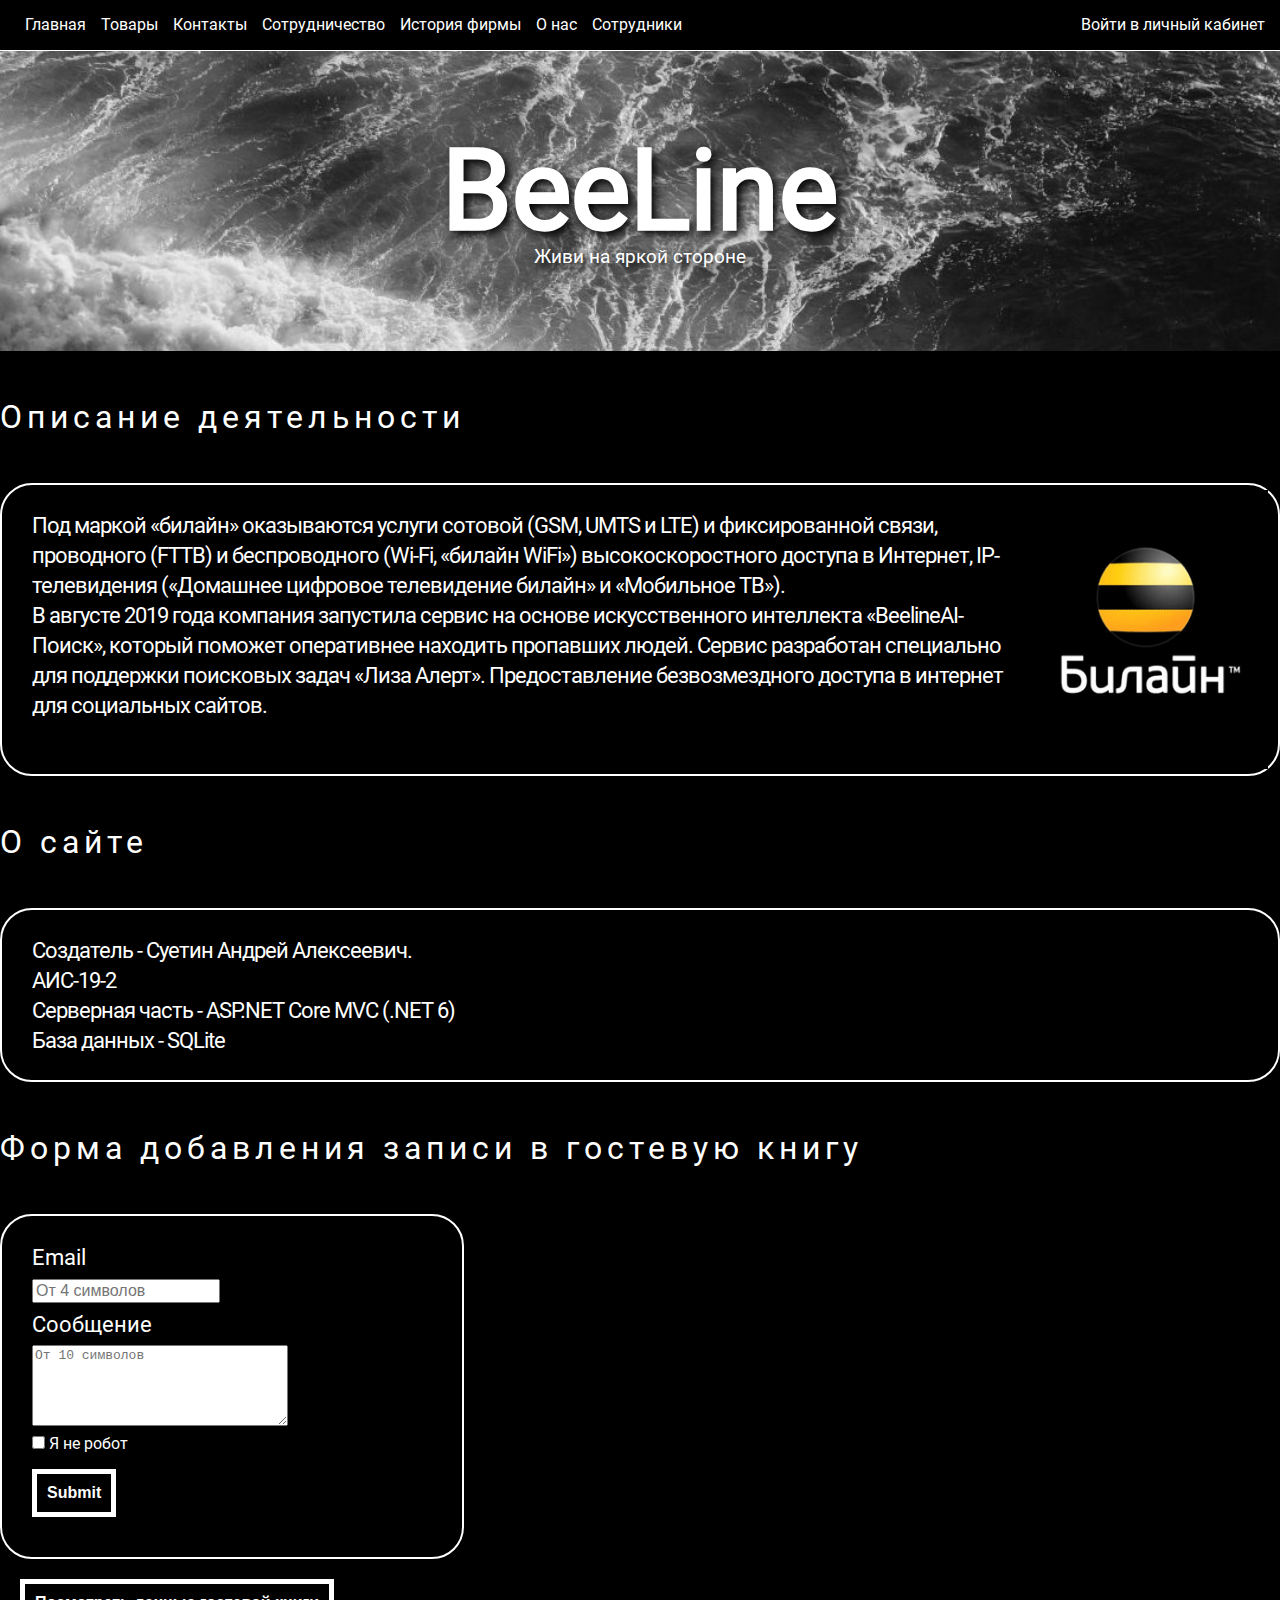
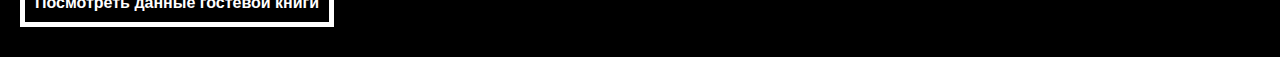
<file: web/wwwroot/index.html>
<!DOCTYPE html>
<html lang="ru">
<head>
    <meta charset="UTF-8" />
    <meta http-equiv="X-UA-Compatible" content="IE=edge" />
    <meta name="viewport" content="width=device-width, initial-scale=1.0" />
    <title>BeeLine</title>
    <link rel="stylesheet" href="css/reset.css" />
    <link rel="stylesheet" href="css/fonts.css" />
    <link rel="stylesheet" href="css/header.css" />
    <link rel="stylesheet" href="css/mailLayout.css" />
    <link rel="stylesheet" href="css/data.css"/>
</head>
<body>
    <header>
        <div class="header-wrapper">
            <div class="nav-bar">
                <a href="index.html" class="link-header">
                    <div class="nav-element" href="/">Главная</div>
                </a>
                <a href="products.html" class="link-header">
                    <div class="nav-element" href="products.html">Товары</div>
                </a>
                <a href="contacts.html" class="link-header">
                    <div class="nav-element">Контакты</div>
                </a>
                <a href="work.html" class="link-header">
                    <div class="nav-element">Сотрудничество</div>
                </a>
                <a href="history.html" class="link-header">
                    <div class="nav-element">История фирмы</div>
                </a>
                <a href="about.html" class="link-header">
                    <div class="nav-element">О нас</div>
                </a>
                <a href="empl.html" class="link-header">
                    <div class="nav-element">Сотрудники</div>
                </a>

                <a href="login.html" class="right">
                    <div class="nav-element right">Войти в личный кабинет</div>
                </a>
            </div>
        </div>
    </header>
    <main>
        <div class="welcome-page">
            <img src="photo/mainProduct.jpg" alt="main" class="img-main" />
            <div class="main-test-wrapper">
                <h1 class="product-title">BeeLine</h1>
                <h2 class="some-text-after-title">Живи на яркой стороне</h2>
            </div>
        </div>
        <div class="block-name-wrapper">
            <p class="block-name">Описание деятельности</p>
        </div>
        <div class="desc-info">
            <p class="info-text">
                Под маркой «билайн» оказываются услуги сотовой (GSM, UMTS и LTE) и
                фиксированной связи, проводного (FTTB) и беспроводного (Wi-Fi, «билайн
                WiFi») высокоскоростного доступа в Интернет, IP-телевидения («Домашнее
                цифровое телевидение билайн» и «Мобильное ТВ»). <br />
                В августе 2019 года компания запустила сервис на основе искусственного
                интеллекта «BeelineAI-Поиск», который поможет оперативнее находить
                пропавших людей. Сервис разработан специально для поддержки поисковых
                задач «Лиза Алерт». Предоставление безвозмездного доступа в
                интернет для социальных сайтов.
            </p>
            <img src="photo/2logo.png" alt="logo" class="logo" />
        </div>

        <div class="block-name-wrapper">
            <p class="block-name">О сайте</p>
        </div>
        <div class="block-name-wrapper desc-info-block">
            <p class="info-text">
                Создатель - Суетин Андрей Алексеевич.
                <br />
                АИС-19-2
                <br />
                Серверная часть - ASP.NET Core MVC (.NET 6)
                <br />
                База данных - SQLite
            </p>
        </div>

        <div class="block-name-wrapper">
            <p class="block-name">Форма добавления записи в гостевую книгу</p>
            <form onsubmit="return emailSubmit()" action="/home/form" method="post" class="email-form">
                <span class="input-text">Email</span>
                <input placeholder="От 4 символов" type="email" class="input email-input" name="email">
                <span class="input-text">Сообщение</span>
                <textarea name="message" class="message-input" placeholder="От 10 символов" cols="50" rows="5"></textarea>
                <div class="not-robot">
                    <input type="checkbox" class="not-robot-check">
                    <span class="text">Я не робот</span>
                </div>
                <input type="submit" class="but">
            </form>
            <form action="/data" method="get" class="show-data-wrapper">
                <input value="Посмотреть данные гостевой книги" type="submit" class="show-data-btn" />
            </form>
        </div>
    </main>
    <script src="js/form.js"></script>
</body>
</html>
</file>
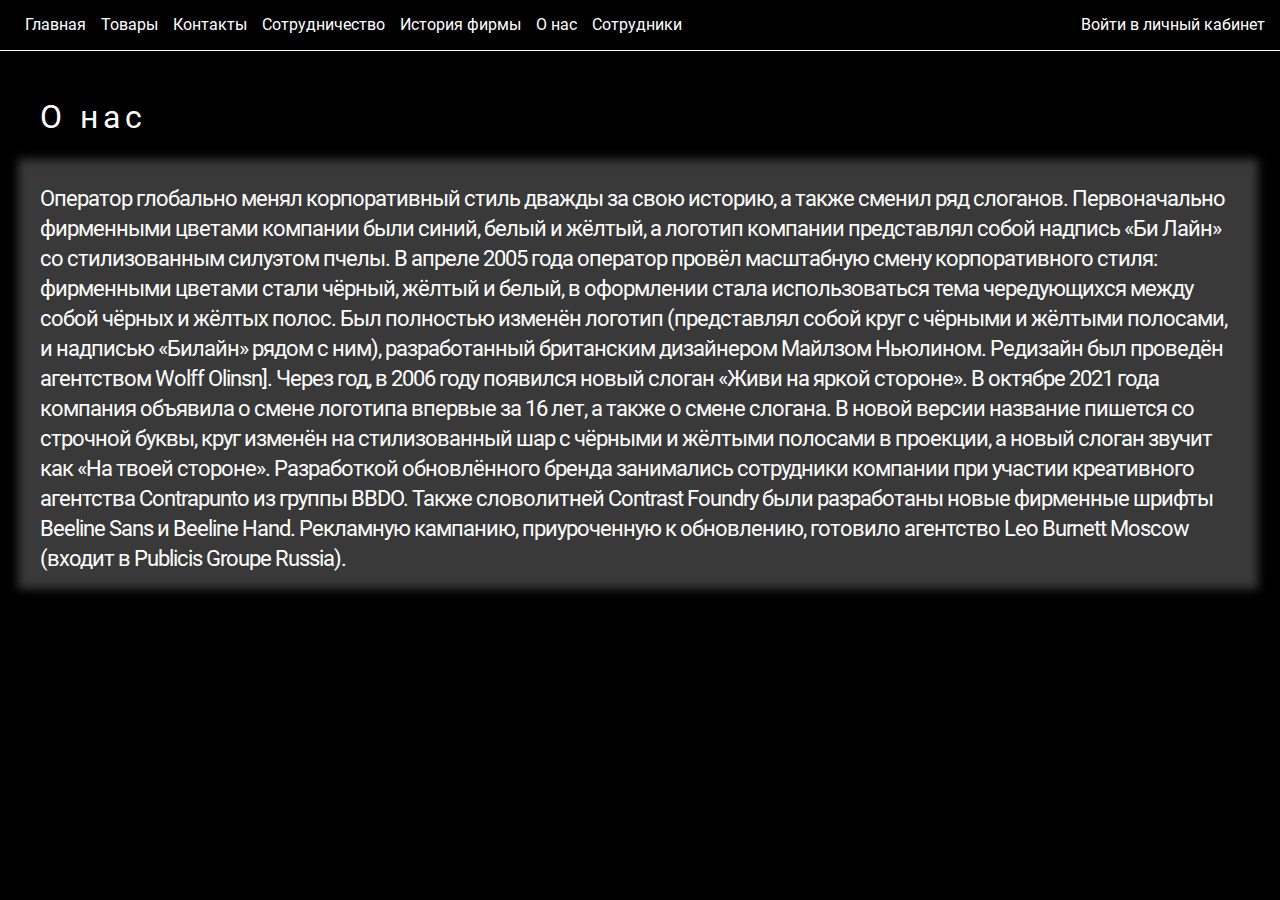
<file: web/wwwroot/about.html>
<!DOCTYPE html>
<html lang="ru">
<head>
    <meta charset="UTF-8">
    <meta http-equiv="X-UA-Compatible" content="IE=edge">
    <meta name="viewport" content="width=device-width, initial-scale=1.0">
    <title>BeeLine</title>
    <link rel="stylesheet" href="css/reset.css">
    <link rel="stylesheet" href="css/about.css">
    <link rel="stylesheet" href="css/fonts.css">
    <link rel="stylesheet" href="css/header.css" />
</head>
<body>
    <header>
        <div class="header-wrapper">
            <div class="nav-bar">
                <a href="index.html" class="link-header">
                    <div class="nav-element" href="/">Главная</div>
                </a>
                <a href="products.html" class="link-header">
                    <div class="nav-element" href="products.html">Товары</div>
                </a>
                <a href="contacts.html" class="link-header">
                    <div class="nav-element">Контакты</div>
                </a>
                <a href="work.html" class="link-header">
                    <div class="nav-element">Сотрудничество</div>
                </a>
                <a href="history.html" class="link-header">
                    <div class="nav-element">История фирмы</div>
                </a>
                <a href="about.html" class="link-header">
                    <div class="nav-element">О нас</div>
                </a>
                <a href="empl.html" class="link-header">
                    <div class="nav-element">Сотрудники</div>
                </a>

                <a href="login.html" class="right">
                    <div class="nav-element right">Войти в личный кабинет</div>
                </a>
            </div>
        </div>
    </header>
    <main>
        <div class="block-name-wrapper">
            <p class="block-name">О нас</p>
        </div>
        <div class="desc-info">
            <p class="info-text">Оператор глобально менял корпоративный стиль дважды за свою историю, а также сменил ряд слоганов.
                Первоначально фирменными цветами компании были синий, белый и жёлтый, а логотип компании представлял собой надпись «Би Лайн» со стилизованным силуэтом пчелы. В апреле 2005 года оператор провёл масштабную смену корпоративного стиля: фирменными цветами стали чёрный, жёлтый и белый, в оформлении стала использоваться тема чередующихся между собой чёрных и жёлтых полос. Был полностью изменён логотип (представлял собой круг с чёрными и жёлтыми полосами, и надписью «Билайн» рядом с ним), разработанный британским дизайнером Майлзом Ньюлином. Редизайн был проведён агентством Wolff Olinsn]. Через год, в 2006 году появился новый слоган «Живи на яркой стороне».
                В октябре 2021 года компания объявила о смене логотипа впервые за 16 лет, а также о смене слогана. В новой версии название пишется со строчной буквы, круг изменён на стилизованный шар с чёрными и жёлтыми полосами в проекции, а новый слоган звучит как «На твоей стороне». Разработкой обновлённого бренда занимались сотрудники компании при участии креативного агентства Contrapunto из группы BBDO. Также словолитней Contrast Foundry были разработаны новые фирменные шрифты Beeline Sans и Beeline Hand. Рекламную кампанию, приуроченную к обновлению, готовило агентство Leo Burnett Moscow (входит в Publicis Groupe Russia).</p>
        </div>
    </main>
</body>
</html>
</file>
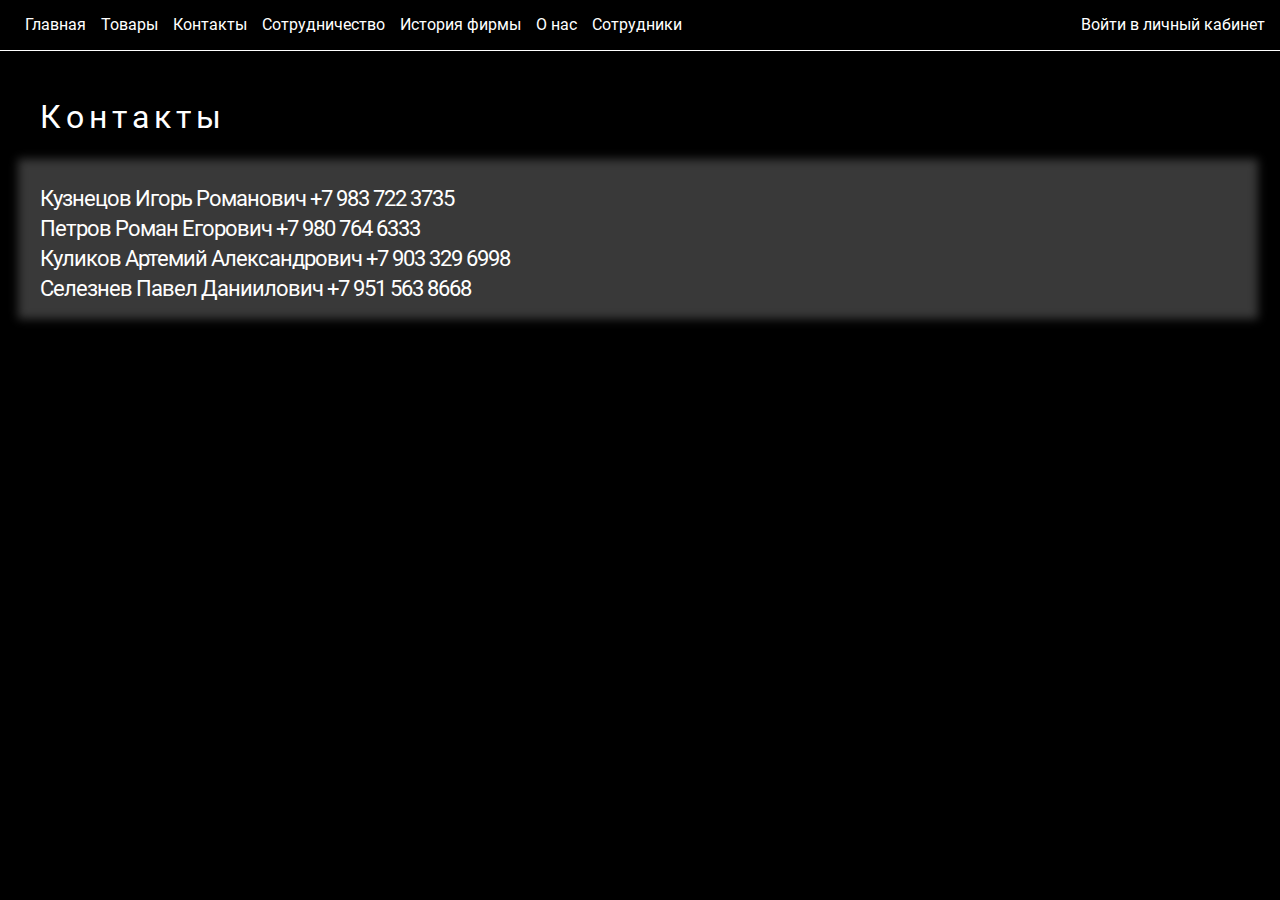
<file: web/wwwroot/contacts.html>
<!DOCTYPE html>
<html lang="ru">
<head>
    <meta charset="UTF-8">
    <meta http-equiv="X-UA-Compatible" content="IE=edge">
    <meta name="viewport" content="width=device-width, initial-scale=1.0">
    <title>BeeLine</title>
    <link rel="stylesheet" href="css/reset.css">
    <link rel="stylesheet" href="css/contacts.css">
    <link rel="stylesheet" href="css/fonts.css">
    <link rel="stylesheet" href="css/header.css">
</head>
<body>
    <header>
        <div class="header-wrapper">
            <div class="nav-bar">
                <a href="index.html" class="link-header">
                    <div class="nav-element" href="/">Главная</div>
                </a>
                <a href="products.html" class="link-header">
                    <div class="nav-element" href="products.html">Товары</div>
                </a>
                <a href="contacts.html" class="link-header">
                    <div class="nav-element">Контакты</div>
                </a>
                <a href="work.html" class="link-header">
                    <div class="nav-element">Сотрудничество</div>
                </a>
                <a href="history.html" class="link-header">
                    <div class="nav-element">История фирмы</div>
                </a>
                <a href="about.html" class="link-header">
                    <div class="nav-element">О нас</div>
                </a>
                <a href="empl.html" class="link-header">
                    <div class="nav-element">Сотрудники</div>
                </a>

                <a href="login.html" class="right">
                    <div class="nav-element right">Войти в личный кабинет</div>
                </a>
            </div>
        </div>
    </header>
    <main>
        <div class="block-name-wrapper">
            <p class="block-name">Контакты</p>
        </div>
        <div class="desc-info">
            <p class="info-text">
                Кузнецов Игорь Романович +7 983 722 3735
            </p>
            <p class="info-text">
                Петров Роман Егорович +7 980 764 6333
            </p>
            <p class="info-text">
                Куликов Артемий Александрович +7 903 329 6998
            </p>
            <p class="info-text">
                Селезнев Павел Даниилович +7 951 563 8668
            </p>
        </div>
    </main>
</body>
</html>
</file>
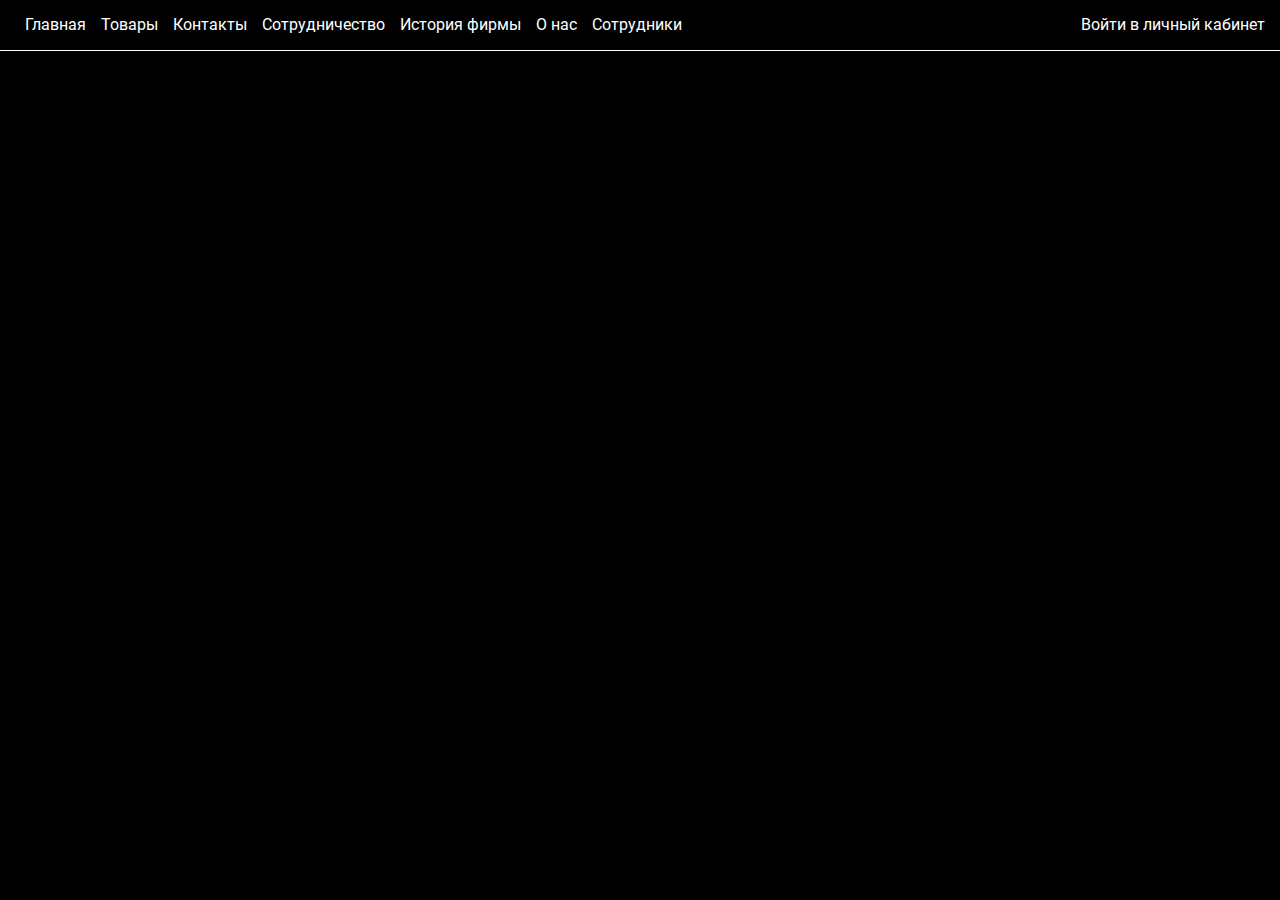
<file: web/wwwroot/data.html>
﻿<!DOCTYPE html>
<html lang="ru">
<head>
    <meta charset="UTF-8" />
    <meta http-equiv="X-UA-Compatible" content="IE=edge" />
    <meta name="viewport" content="width=device-width, initial-scale=1.0" />
    <title>BeeLine</title>
    <link rel="stylesheet" href="css/reset.css" />
    <link rel="stylesheet" href="css/fonts.css" />
    <link rel="stylesheet" href="css/header.css" />
    <link rel="stylesheet" href="css/mailLayout.css" />
</head>
<body>
    <header>
        <div class="header-wrapper">
            <div class="nav-bar">
                <a href="index.html" class="link-header">
                    <div class="nav-element" href="/">Главная</div>
                </a>
                <a href="products.html" class="link-header">
                    <div class="nav-element" href="products.html">Товары</div>
                </a>
                <a href="contacts.html" class="link-header">
                    <div class="nav-element">Контакты</div>
                </a>
                <a href="work.html" class="link-header">
                    <div class="nav-element">Сотрудничество</div>
                </a>
                <a href="history.html" class="link-header">
                    <div class="nav-element">История фирмы</div>
                </a>
                <a href="about.html" class="link-header">
                    <div class="nav-element">О нас</div>
                </a>
                <a href="empl.html" class="link-header">
                    <div class="nav-element">Сотрудники</div>
                </a>

                <a href="login.html" class="right">
                    <div class="nav-element right">Войти в личный кабинет</div>
                </a>
            </div>
        </div>
    </header>
    <main>

    </main>
    <script src="js/form.js"></script>
</body>
</html>
</file>
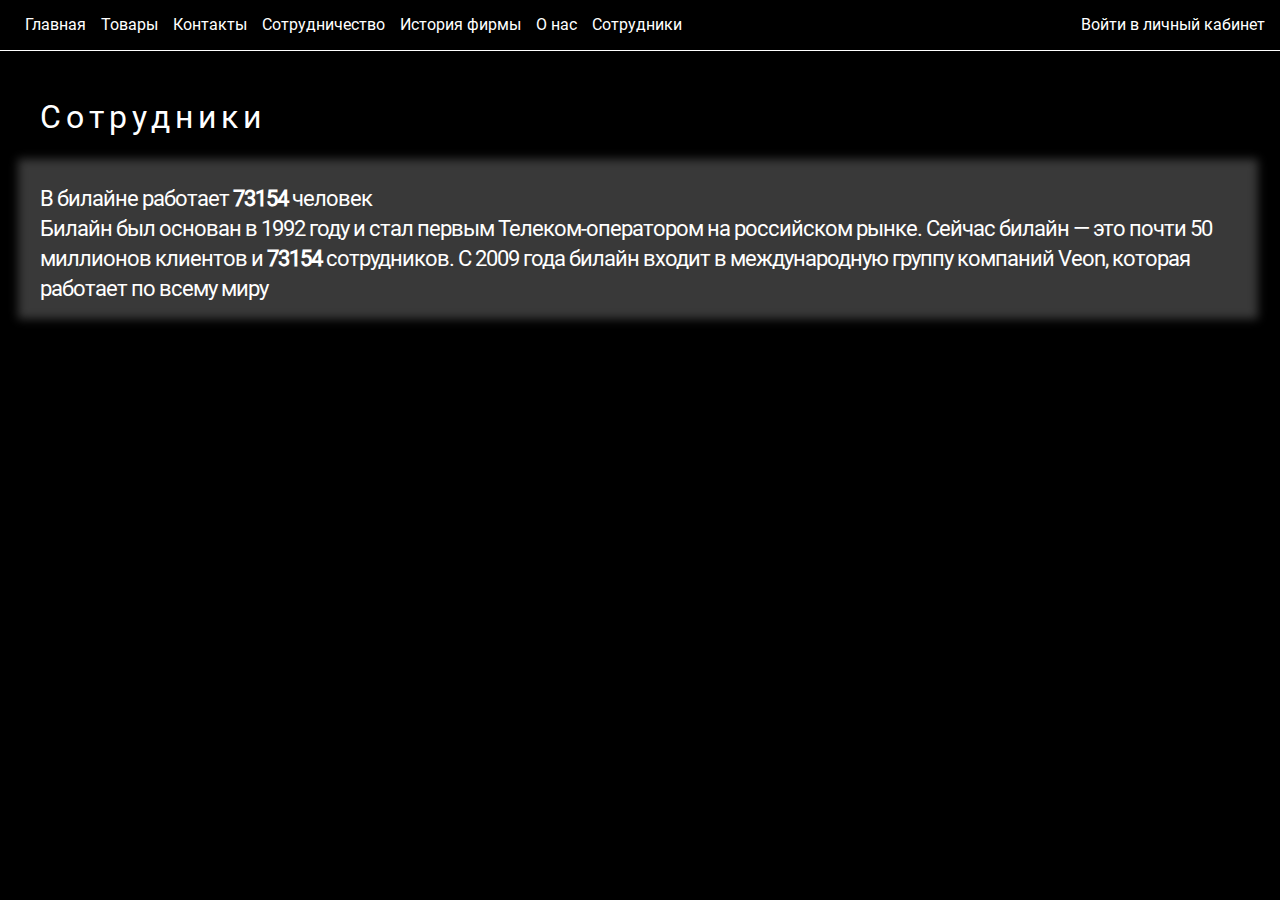
<file: web/wwwroot/empl.html>
<!DOCTYPE html>
<html lang="ru">
<head>
    <meta charset="UTF-8">
    <meta http-equiv="X-UA-Compatible" content="IE=edge">
    <meta name="viewport" content="width=device-width, initial-scale=1.0">
    <title>BeeLine</title>
    <link rel="stylesheet" href="css/reset.css">
    <link rel="stylesheet" href="css/empl.css">
    <link rel="stylesheet" href="css/fonts.css">
    <link rel="stylesheet" href="css/header.css" />
</head>
<body>
    <header>
        <div class="header-wrapper">
            <div class="nav-bar">
                <a href="index.html" class="link-header">
                    <div class="nav-element" href="/">Главная</div>
                </a>
                <a href="products.html" class="link-header">
                    <div class="nav-element" href="products.html">Товары</div>
                </a>
                <a href="contacts.html" class="link-header">
                    <div class="nav-element">Контакты</div>
                </a>
                <a href="work.html" class="link-header">
                    <div class="nav-element">Сотрудничество</div>
                </a>
                <a href="history.html" class="link-header">
                    <div class="nav-element">История фирмы</div>
                </a>
                <a href="about.html" class="link-header">
                    <div class="nav-element">О нас</div>
                </a>
                <a href="empl.html" class="link-header">
                    <div class="nav-element">Сотрудники</div>
                </a>

                <a href="login.html" class="right">
                    <div class="nav-element right">Войти в личный кабинет</div>
                </a>
            </div>
        </div>
    </header>
    <main>
        <div class="block-name-wrapper">
            <p class="block-name">Сотрудники</p>
        </div>
        <div class="desc-info">
            <p class="info-text">В билайне работает <span class="count"></span> человек</p>
            <P class="info-text">
                Билайн был основан в 1992 году и стал первым Телеком-оператором на российском рынке. Сейчас билайн — это почти 50 миллионов клиентов и <span class="count"></span> сотрудников. С 2009 года билайн входит в международную группу компаний Veon, которая работает по всему миру
            </P>
        </div>
    </main>
    <script>
        const el = document.getElementsByClassName('count');
        let r = Math.random(0, 1000) * 100000;
        let rr =r - (r % 1);

        for (let index = 0; index < el.length; index++) {
            el[index].innerHTML = rr;
        }
    </script>
</body>
</html>
</file>
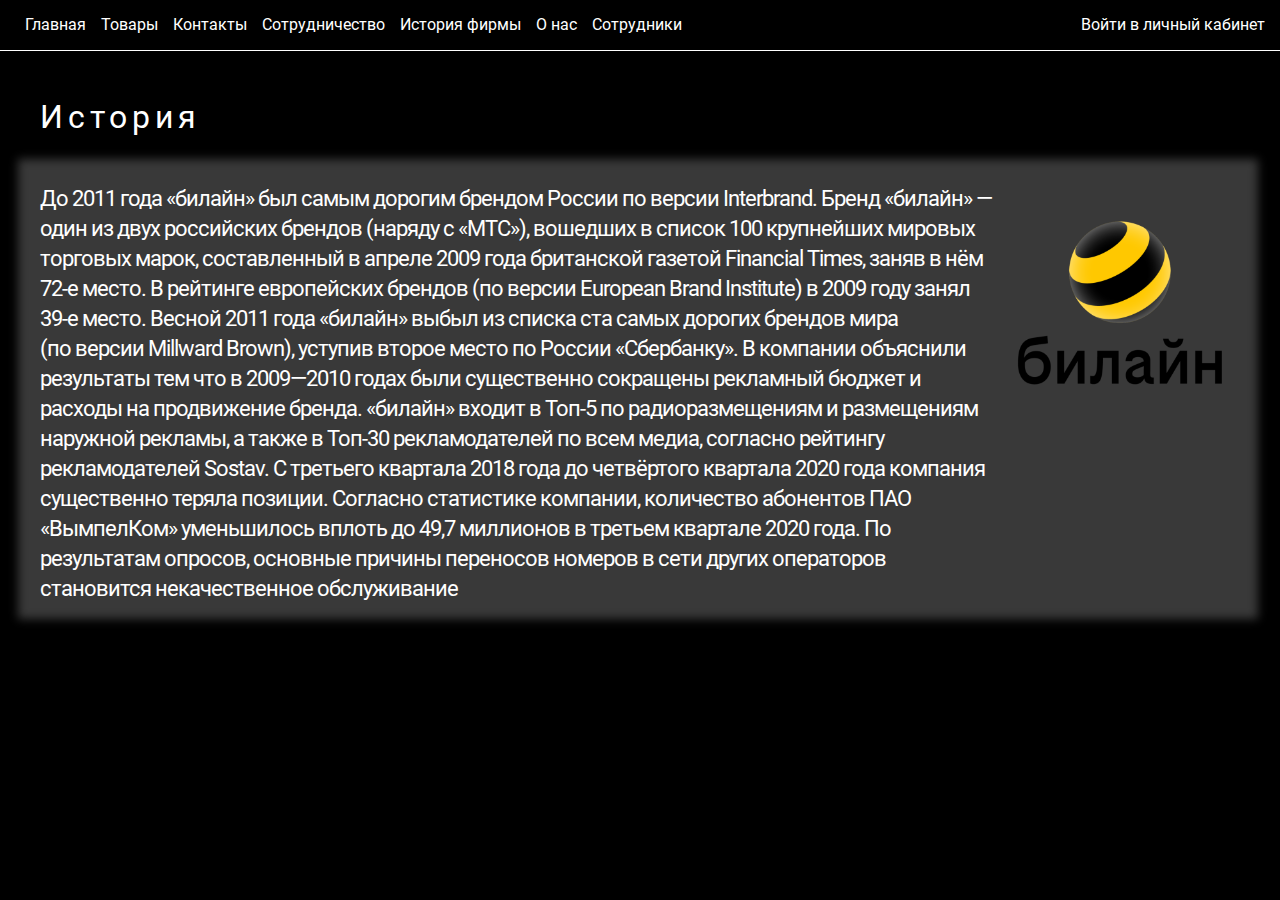
<file: web/wwwroot/history.html>
<!DOCTYPE html>
<html lang="ru">
  <head>
    <meta charset="UTF-8" />
    <meta http-equiv="X-UA-Compatible" content="IE=edge" />
    <meta name="viewport" content="width=device-width, initial-scale=1.0" />
    <title>BeeLine</title>
    <link rel="stylesheet" href="css/reset.css" />
    <link rel="stylesheet" href="css/history.css" />
    <link rel="stylesheet" href="css/fonts.css" />
    <link rel="stylesheet" href="css/header.css" />
  </head>
  <body>
    <header>
      <div class="header-wrapper">
        <div class="nav-bar">
          <a href="index.html" class="link-header">
            <div class="nav-element" href="/">Главная</div>
          </a>
          <a href="products.html" class="link-header">
            <div class="nav-element" href="products.html">Товары</div>
          </a>
          <a href="contacts.html" class="link-header">
            <div class="nav-element">Контакты</div>
          </a>
          <a href="work.html" class="link-header">
            <div class="nav-element">Сотрудничество</div>
          </a>
          <a href="history.html" class="link-header">
            <div class="nav-element">История фирмы</div>
          </a>
          <a href="about.html" class="link-header">
            <div class="nav-element">О нас</div>
          </a>
            <a href="empl.html" class="link-header">
            <div class="nav-element">Сотрудники</div>
          </a>

          <a href="login.html" class="right">
            <div class="nav-element right">Войти в личный кабинет</div>
          </a>
        </div>
      </div>
    </header>
    <main>
      <div class="block-name-wrapper">
        <p class="block-name">История</p>
      </div>
      <div class="desc-info">
        <p class="info-text">
          До 2011 года «билайн» был самым дорогим брендом России по версии
          Interbrand. Бренд «билайн» — один из двух российских брендов
          (наряду с «МТС»), вошедших в список 100 крупнейших мировых торговых
          марок, составленный в апреле 2009 года британской газетой Financial
          Times, заняв в нём 72-е место. В рейтинге европейских брендов (по
          версии European Brand Institute) в 2009 году занял 39-е место. Весной
          2011 года «билайн» выбыл из списка ста самых дорогих брендов мира<br />(по
          версии Millward Brown), уступив второе место по России
          «Сбербанку». В компании объяснили результаты тем что в 2009—2010 годах
          были существенно сокращены рекламный бюджет и расходы на продвижение
          бренда. «билайн» входит в Топ-5 по радиоразмещениям и размещениям
          наружной рекламы, а также в Топ-30 рекламодателей по всем медиа,
          согласно рейтингу рекламодателей Sostav. С третьего квартала 2018
          года до четвёртого квартала 2020 года компания существенно теряла
          позиции. Согласно статистике компании, количество абонентов ПАО
          «ВымпелКом» уменьшилось вплоть до 49,7 миллионов в третьем квартале
          2020 года. По результатам опросов, основные причины переносов номеров
          в сети других операторов становится некачественное обслуживание
        </p>
        <img src="photo/logo.png" alt="" class="logo" />
      </div>
    </main>
  </body>
</html>
</file>
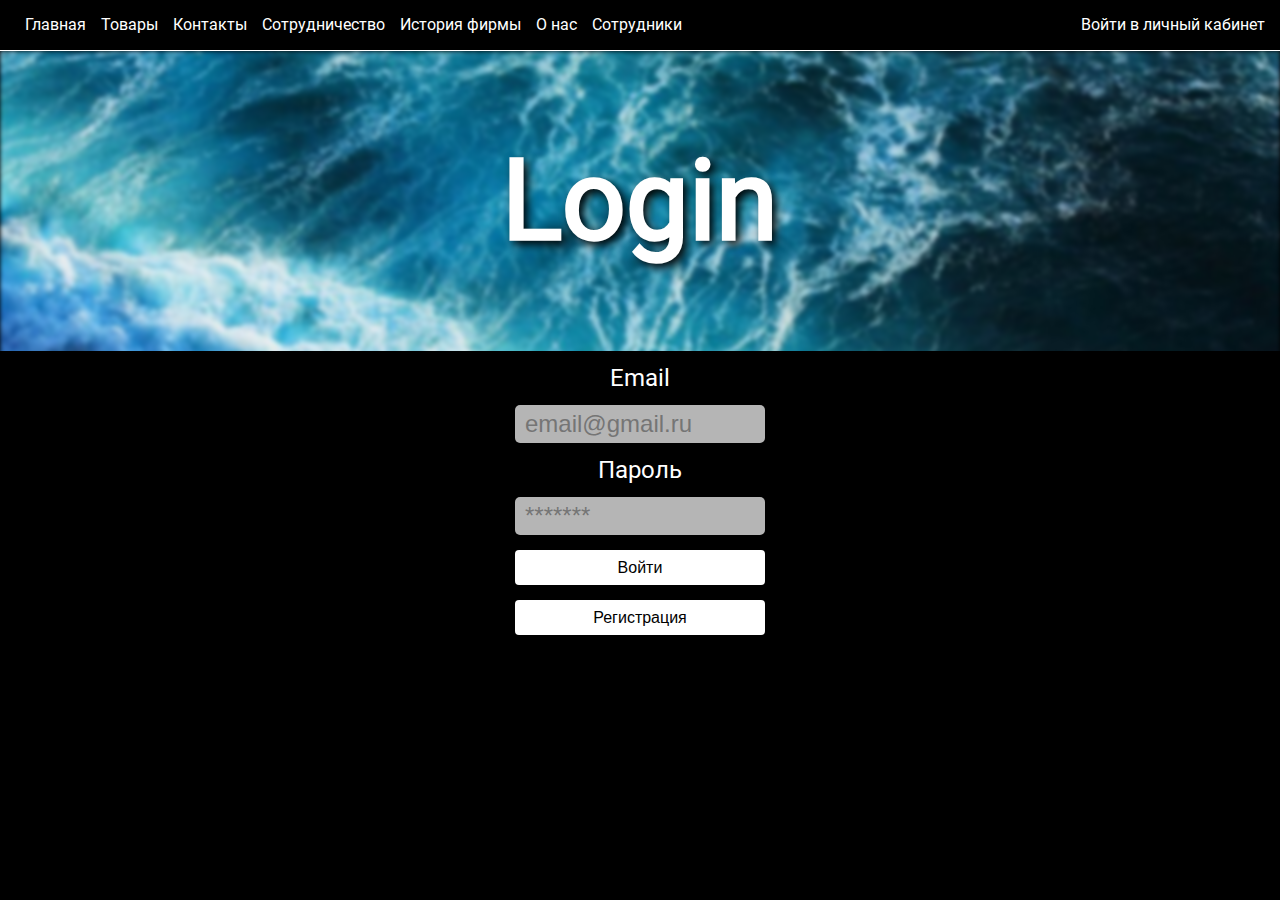
<file: web/wwwroot/login.html>
<!DOCTYPE html>
<html lang="ru">
  <head>
    <meta charset="UTF-8" />
    <meta http-equiv="X-UA-Compatible" content="IE=edge" />
    <meta name="viewport" content="width=device-width, initial-scale=1.0" />
    <title>BeeLine</title>
    <link rel="stylesheet" href="css/reset.css" />
    <link rel="stylesheet" href="css/login.css" />
    <link rel="stylesheet" href="css/fonts.css" />
    <link rel="stylesheet" href="css/header.css" />
  </head>
  <body>
    <header>
      <div class="header-wrapper">
        <div class="nav-bar">
          <a href="index.html" class="link-header">
            <div class="nav-element" href="/">Главная</div>
          </a>
          <a href="products.html" class="link-header">
            <div class="nav-element" href="products.html">Товары</div>
          </a>
          <a href="contacts.html" class="link-header">
            <div class="nav-element">Контакты</div>
          </a>
          <a href="work.html" class="link-header">
            <div class="nav-element">Сотрудничество</div>
          </a>
          <a href="history.html" class="link-header">
            <div class="nav-element">История фирмы</div>
          </a>
          <a href="about.html" class="link-header">
            <div class="nav-element">О нас</div>
          </a>
            <a href="empl.html" class="link-header">
            <div class="nav-element">Сотрудники</div>
          </a>

          <a href="login.html" class="right">
            <div class="nav-element right">Войти в личный кабинет</div>
          </a>
        </div>
      </div>
    </header>
    <main>
      <div class="welcome-page">
        <img src="photo/mainProduct.jpg" alt="main" class="img-main" />
        <div class="main-test-wrapper">
          <h1 class="product-title">Login</h1>
        </div>
      </div>
      <div class="login-form">
        <span class="text">Email</span>
        <input type="mail" class="mail inp" placeholder="email@gmail.ru" />
        <span class="text">Пароль</span>
        <input type="password" class="password inp" placeholder="*******" />
        <input type="button" class="btn" value="Войти" />
        <a href="register.html" class="register">
          <input type="button" class="btn" value="Регистрация" />
        </a>
      </div>
    </main>
  </body>
</html>
</file>
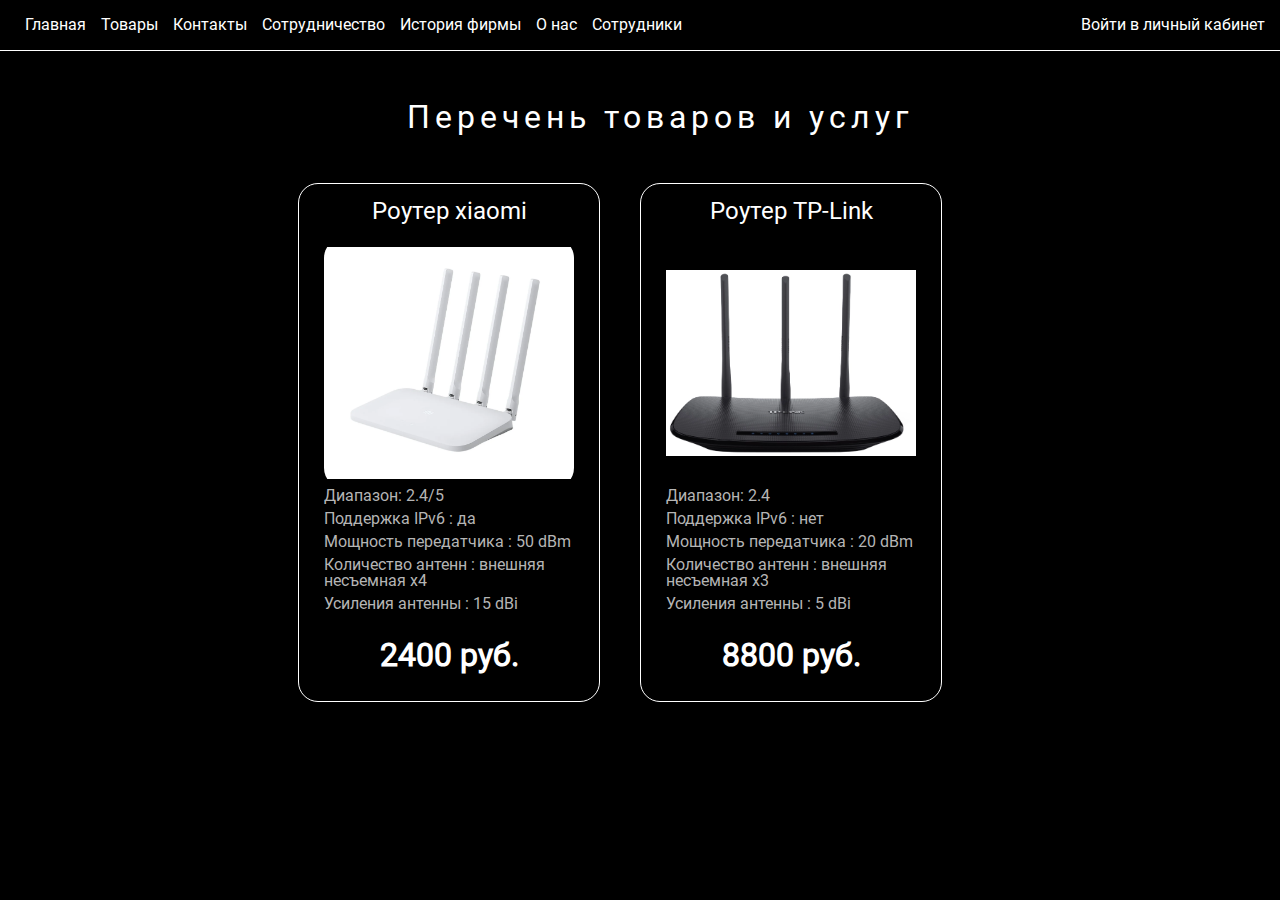
<file: web/wwwroot/price.html>
<!DOCTYPE html>
<html lang="ru">
  <head>
    <meta charset="UTF-8" />
    <meta http-equiv="X-UA-Compatible" content="IE=edge" />
    <meta name="viewport" content="width=device-width, initial-scale=1.0" />
    <title>BeeLine</title>
    <link rel="stylesheet" href="css/reset.css" />
    <link rel="stylesheet" href="css/price.css" />
    <link rel="stylesheet" href="css/fonts.css" />
    <link rel="stylesheet" href="css/header.css" />
  </head>
  <body>
    <header>
      <div class="header-wrapper">
        <div class="nav-bar">
          <a href="index.html" class="link-header">
            <div class="nav-element" href="/">Главная</div>
          </a>
          <a href="products.html" class="link-header">
            <div class="nav-element" href="products.html">Товары</div>
          </a>
          <a href="contacts.html" class="link-header">
            <div class="nav-element">Контакты</div>
          </a>
          <a href="work.html" class="link-header">
            <div class="nav-element">Сотрудничество</div>
          </a>
          <a href="history.html" class="link-header">
            <div class="nav-element">История фирмы</div>
          </a>
          <a href="about.html" class="link-header">
            <div class="nav-element">О нас</div>
          </a>
            <a href="empl.html" class="link-header">
            <div class="nav-element">Сотрудники</div>
          </a>

          <a href="login.html" class="right">
            <div class="nav-element right">Войти в личный кабинет</div>
          </a>
        </div>
      </div>
    </header>
    <main>
      <p class="block-name">Перечень товаров и услуг</p>
      <div class="product-list">
        <div class="product-card">
          <span class="product-name">Роутер xiaomi</span>
          <img src="photo/p1.png" alt="" class="img-product" />
          <div class="props-wrapper">
            <ul class="product-props">
              <li class="prop">Диапазон: 2.4/5</li>
              <li class="prop">Поддержка IPv6 : да</li>
              <li class="prop">Мощность передатчика : 50 dBm</li>
              <li class="prop">Количество антенн : внешняя несъемная x4</li>
              <li class="prop">Усиления антенны : 15 dBi</li>
            </ul>
          </div>

          <span class="price-text">2400 руб.</span>
        </div>

        <div class="product-card">
          <span class="product-name">Роутер TP-Link</span>
          <img src="photo/p2.webp" alt="" class="img-product" />
          <div class="props-wrapper">
            <ul class="product-props">
              <li class="prop">Диапазон: 2.4</li>
              <li class="prop">Поддержка IPv6 : нет</li>
              <li class="prop">Мощность передатчика : 20 dBm</li>
              <li class="prop">Количество антенн : внешняя несъемная x3</li>
              <li class="prop">Усиления антенны : 5 dBi</li>
            </ul>
          </div>

          <span class="price-text">8800 руб.</span>
        </div>
      </div>
    </main>
  </body>
</html>
</file>
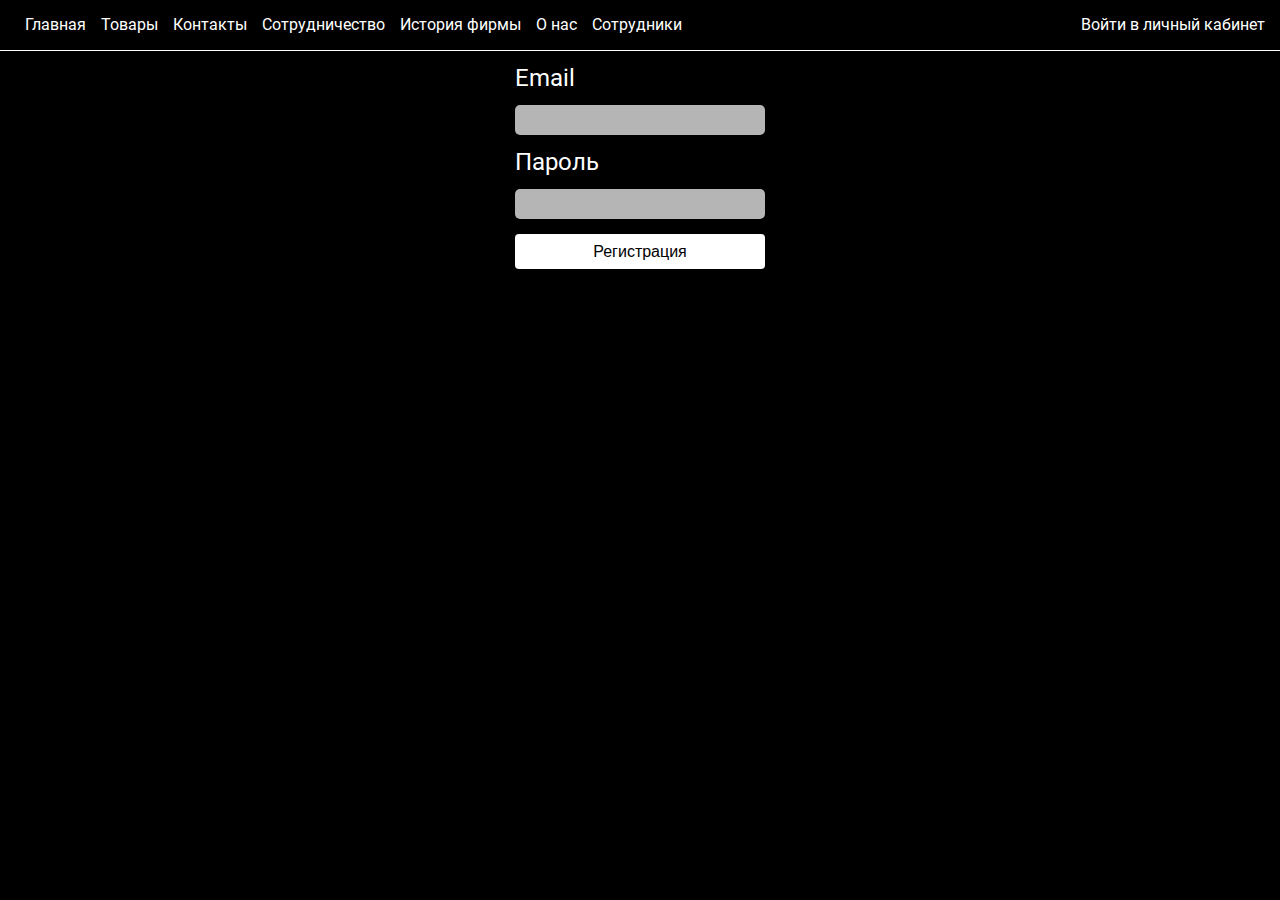
<file: web/wwwroot/register.html>
<!DOCTYPE html>
<html lang="ru">
<head>
    <meta charset="UTF-8">
    <meta http-equiv="X-UA-Compatible" content="IE=edge">
    <meta name="viewport" content="width=device-width, initial-scale=1.0">
    <title>BeeLine</title>
    <link rel="stylesheet" href="css/reset.css">
    <link rel="stylesheet" href="css/register.css">
    <link rel="stylesheet" href="css/fonts.css">
    <link rel="stylesheet" href="css/header.css" />

</head>
<body>
    <header>
        <div class="header-wrapper">
            <div class="nav-bar">
                <a href="index.html" class="link-header">
                    <div class="nav-element" href="/">Главная</div>
                </a>
                <a href="products.html" class="link-header">
                    <div class="nav-element" href="products.html">Товары</div>
                </a>
                <a href="contacts.html" class="link-header">
                    <div class="nav-element">Контакты</div>
                </a>
                <a href="work.html" class="link-header">
                    <div class="nav-element">Сотрудничество</div>
                </a>
                <a href="history.html" class="link-header">
                    <div class="nav-element">История фирмы</div>
                </a>
                <a href="about.html" class="link-header">
                    <div class="nav-element">О нас</div>
                </a>
                <a href="empl.html" class="link-header">
                    <div class="nav-element">Сотрудники</div>
                </a>

                <a href="login.html" class="right">
                    <div class="nav-element right">Войти в личный кабинет</div>
                </a>
            </div>
        </div>
    </header>
    <main>
        <div class="login-form">
            <span class="text">Email</span>
            <input type="mail" class="mail inp">
            <span class="text">Пароль</span>
            <input type="password" class="password inp">
            <input type="button" class="btn" value="Регистрация">
        </div>
    </main>
</body>
</html>
</file>
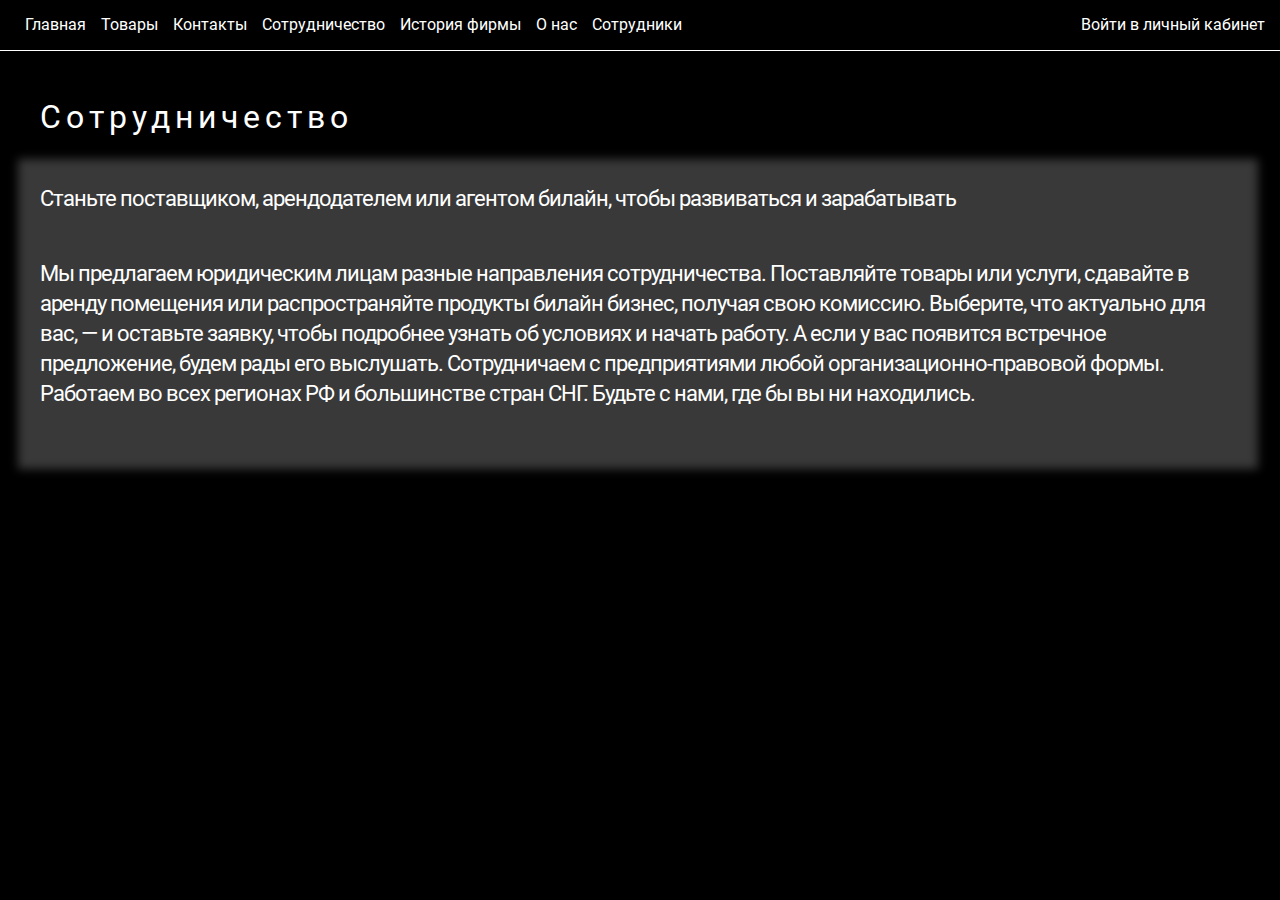
<file: web/wwwroot/work.html>
<!DOCTYPE html>
<html lang="ru">
<head>
    <meta charset="UTF-8">
    <meta http-equiv="X-UA-Compatible" content="IE=edge">
    <meta name="viewport" content="width=device-width, initial-scale=1.0">
    <title>BeeLine</title>
    <link rel="stylesheet" href="css/reset.css">
    <link rel="stylesheet" href="css/fonts.css">
    <link rel="stylesheet" href="css/header.css" />
    <link rel="stylesheet" href="css/work.css">
</head>
<body>
    <header>
        <div class="header-wrapper">
            <div class="nav-bar">
                <a href="index.html" class="link-header">
                    <div class="nav-element" href="/">Главная</div>
                </a>
                <a href="products.html" class="link-header">
                    <div class="nav-element" href="products.html">Товары</div>
                </a>
                <a href="contacts.html" class="link-header">
                    <div class="nav-element">Контакты</div>
                </a>
                <a href="work.html" class="link-header">
                    <div class="nav-element">Сотрудничество</div>
                </a>
                <a href="history.html" class="link-header">
                    <div class="nav-element">История фирмы</div>
                </a>
                <a href="about.html" class="link-header">
                    <div class="nav-element">О нас</div>
                </a>
                <a href="empl.html" class="link-header">
                    <div class="nav-element">Сотрудники</div>
                </a>

                <a href="login.html" class="right">
                    <div class="nav-element right">Войти в личный кабинет</div>
                </a>
            </div>
        </div>
    </header>
    <main>
        <div class="block-name-wrapper">
            <p class="block-name">Сотрудничество</p>
        </div>
        <div class="desc-info">
            <p class="info-text">Станьте поставщиком, арендодателем или агентом билайн, чтобы развиваться и зарабатывать</p>
            <p class="info-text">Мы предлагаем юридическим лицам разные направления сотрудничества. Поставляйте товары или услуги, сдавайте в аренду помещения или распространяйте продукты билайн бизнес, получая свою комиссию. Выберите, что актуально для вас, — и оставьте заявку, чтобы подробнее узнать об условиях и начать работу. А если у вас появится встречное предложение, будем рады его выслушать.

                Сотрудничаем с предприятиями любой организационно-правовой формы. Работаем во всех регионах РФ и большинстве стран СНГ. Будьте с нами, где бы вы ни находились.</p>
        </div>
    </main>
</body>
</html>
</file>
<file: web/wwwroot/css/fonts.css>
@font-face {
    font-family: 'Roboto';
    font-style: normal;
    font-weight: 400;
    src: url('../fonts/roboto-v30-latin_cyrillic-regular.eot'); /* IE9 Compat Modes */
    src: local(''),
         url('../fonts/roboto-v30-latin_cyrillic-regular.eot?#iefix') format('embedded-opentype'), /* IE6-IE8 */
         url('../fonts/roboto-v30-latin_cyrillic-regular.woff2') format('woff2'), /* Super Modern Browsers */
         url('../fonts/roboto-v30-latin_cyrillic-regular.woff') format('woff'), /* Modern Browsers */
         url('../fonts/roboto-v30-latin_cyrillic-regular.ttf') format('truetype'), /* Safari, Android, iOS */
         url('../fonts/roboto-v30-latin_cyrillic-regular.svg#Roboto') format('svg'); /* Legacy iOS */
  }
</file>
<file: web/wwwroot/css/header.css>
header {
    display: flex;
    align-items: center;
    align-content: center;
    height: 50px;
    background-color: black;
    padding-left: 25px;
    border-bottom: 1px solid white;
  }
  
  .header-wrapper {
    margin-left: auto;
    margin-right: auto;
    max-width: 1500px;
    display: flex;
    align-items: center;
    align-content: center;
    margin-top: auto;
    margin-bottom: auto;
    width: 100%;
  }
  
  .nav-bar {
    display: flex;
    flex-direction: row;
    align-items: center;
    align-content: center;
    width: 100%;
  }
  
  .nav-element {
    color: white;
    margin-right: 15px;
    cursor: pointer;
  }
  
  .right {
    right: 0;
    margin-left: auto;
    float: right;
  }
  
  div {
    font-family: "Roboto";
  }
</file>
<file: web/wwwroot/css/mailLayout.css>
body {
    background-color: black;
}

a {
    text-decoration: none;
}



main {
    max-width: 1300px;
    margin-right: auto;
    margin-left: auto;
}

.img-main {
    pointer-events: none;
    width: 100%;
    transition: filter 300ms;
}

.welcome-page:hover .img-main {
    filter: grayscale(0) blur(5px);
}

.product-title:hover {
    transform: scale(1.3);
}

.img-main {
    animation: 80s linear 0s normal none infinite running zoom;
    filter: grayscale(1);
}

.welcome-page {
    min-width: fit-content;
    height: 300px;
    overflow-y: hidden;
    position: relative;
    overflow: hidden;
}

.main-test-wrapper {
    position: absolute;
    top: 50%;
    left: 50%;
    transform: translate(-50%, -50%);
}

.product-title {
    color: white;
    font-family: "Roboto", sans-serif;
    font-size: 7rem;
    font-style: normal;
    font-weight: 700;
    text-shadow: black 4px 4px 10px;
    transition: transform 300ms;
}

@keyframes bounce {
    0%, 20%, 50%, 80%, 100% {
        transform: translateY(0);
    }

    40% {
        transform: translateY(-30px);
    }

    60% {
        transform: translateY(-15px);
    }
}

.product-title {
    cursor: default;
    /* animation-name: bounce; */
    animation-duration: 2s;
    animation-fill-mode: both;
    animation-iteration-count: infinite;
}

    .product-title:hover {
        animation: none;
    }

.some-text-after-title {
    text-align: center;
    margin-left: auto;
    margin-right: auto;
    font-family: "Roboto", sans-serif;
    color: white;
    font-size: 1.2rem;
    font-style: normal;
    font-weight: 400;
    text-shadow: black 4px 4px 10px;
}

.block-name-wrapper {
}

.block-name {
    display: inline-block;
    color: white;
    /* margin-left: 40px; */
    margin-top: 50px;
    margin-bottom: 50px;
    font-size: 2rem;
    font-weight: 50;
    letter-spacing: 5px;
}

@keyframes zoom {
    0% {
        transform: scale(2);
    }

    50% {
        transform: scale(1);
    }

    100% {
        transform: scale(2);
    }
}

.product-list {
    display: flex;
    flex-wrap: wrap;
    flex-direction: row;
    width: 100%;
}

.product-card {
    display: flex;
    flex-direction: column;
    align-items: center;
    align-content: center;
    justify-content: center;
    width: 300px;
    border: solid 1px white;
    border-radius: 20px;
    margin-right: 40px;
    margin-bottom: 40px;
}

.product-name {
    font-size: 1.5rem;
    font-weight: 100;
    text-align: center;
    color: white;
    margin: 15px 0px;
}

.img-product {
    object-fit: contain;
    max-width: 250px;
    min-height: 250px;
    max-height: 250px;
    width: auto;
    height: 100%;
    border-radius: 20px;
    overflow: hidden;
}

.props-wrapper {
    width: 100%;
    margin-left: 50px;
    margin-bottom: 20px;
    flex-grow: 1;
}

.prop {
    color: #b5b5b5;
    margin-bottom: 7px;
}

.btn-buy {
    transition-duration: 1s;
    border: none;
    border-radius: 5px;
    padding: 10px 20px;
    background-color: #b5b5b5;
    font-family: "Roboto";
    margin-bottom: 15px;
    font-weight: 500;
}

    .btn-buy:hover {
        transform: scale(1.1);
        transition-duration: 200ms;
        background-color: white;
    }

@media screen and (max-width: 480px) {
    .nav-bar {
        flex-wrap: wrap;
        font-size: 0.7rem;
    }

    .product-title {
        font-size: 4rem;
    }

    .some-text-after-title {
        font-size: 0.9rem;
    }
}

@media screen and (max-width: 900px) {
    .nav-bar {
        flex-wrap: wrap;
        font-size: 0.7rem;
    }
}

main {
    max-width: 1300px;
    margin: 0 auto;
}

.info-text {
    font-family: "Roboto";
    color: white;
    letter-spacing: -1px;
    font-size: 1.4rem;
    line-height: 30px;
    padding-top: 20px;
    padding-left: 20px;
    padding-bottom: 20px;
}

.logo {
    object-fit: contain;
    width: 20%;
    margin-bottom: auto;
}

.desc-info {
    /* background-color: #393939;
  box-shadow: -2px -4px 9px 20px #393939; */
    display: flex;
    /* margin-right: 20px;
  margin-left: 20px; */
    border: 2px solid white;
    border-radius: 2rem;
    padding: 5px 10px;
    font-size: 18px;
    line-height: 1.2;
}

.email-form {
    color: white;
    display: flex;
    flex-direction: column;
    max-width: 400px;
    justify-content: flex-start;
    border: 2px solid white;
    border-radius: 2rem;
    padding: 5px 10px;
    padding: 30px 30px;
    align-items: flex-start;
}

input {
    max-width: 180px;
    margin-bottom: 10px;
}

.input-text {
    margin-bottom: 10px;
    font-size: 1.4rem;
}

textarea {
    max-width: 250px;
    margin-bottom: 10px;
}

.not-robot {
    margin-bottom: 10px;
}

.but {
    border: none;
    padding: 10px;
    background-color: black;
    color: white;
    border: solid 5px white;
    font-weight: bold;
    transition-duration: 200ms;
}

    .but:hover {
        transition-duration: 200ms;
        /* offset-x | offset-y | blur-radius | spread-radius | color */
        box-shadow: 6px 6px 0px 1px white;
    }

.btn:active {
    transform: translateY(5px);
    transform: translateX(5px);
    transition-duration: 200ms;
}


.desc-info-block {
    border: 2px solid white;
    border-radius: 2rem;
    padding: 5px 10px;
    font-size: 18px;
    line-height: 1.2;
}

.buy-text-title {
    margin-bottom: 10px;
    font-size: 1.4rem;
    color: white;
    margin-bottom: 25px;
}
</file>
<file: web/wwwroot/css/data.css>
﻿.show-data-wrapper {
    margin: 20px;
    width: 100%;
}

.show-data-btn {
    background-color: black;
    border: none;
    border: solid 5px white;
    color: white;
    font-weight: bold;
    max-width: none;
    padding: 10px;
    transition-duration: 200ms;
}

.show-data-btn:hover {
    box-shadow: 6px 6px 0px 1px white;
    transition-duration: 200ms;
}
</file>
<file: web/wwwroot/css/about.css>
body{
    background-color: black;
}

a{
    text-decoration: none;
}




main{
    max-width: 1300px;
    margin-right: auto;
    margin-left: auto;
}

.img-main{
    filter: blur(2px);
    width: 100%;
}

.img-main {
    animation: 80s linear 0s normal none infinite running zoom;
}

.welcome-page{
    min-width: fit-content;
    height: 300px;
    overflow-y: hidden;
    position: relative;
    overflow: hidden;
}

.main-test-wrapper{
    position: absolute;
    top: 50%;
    left: 50%;
    transform: translate(-50%, -50%);
}

.product-title{
    color: white;

    font-family: "Roboto", sans-serif;
    font-size: 7rem;
    font-style: normal;
    font-weight: 700;
    text-shadow: black 4px 4px 10px
}

.some-text-after-title{
    text-align: center;
    margin-left: auto;
    margin-right: auto;
    font-family: "Roboto", sans-serif;
    color: white;
    font-size: 1.2rem;
    font-style: normal;
    font-weight: 400;
    text-shadow: black 4px 4px 10px
}




.block-name-wrapper{

}

.block-name{
    color: white;
    margin-left: 40px;
    margin-top: 50px;
    margin-bottom: 50px;

    font-size: 2rem;
    font-weight: 50;
    letter-spacing: 5px;
}

@keyframes zoom {
    0% {
      transform: scale(2);
    }
    50%{
        transform: scale(1);
    }
    100% {
        transform: scale(2);
      }
}


.product-list{
    display: flex;
    flex-wrap: wrap;
    flex-direction: row;
    width: 100%;
}


.product-card{
    display: flex;
    flex-direction: column;
    align-items: center;
    align-content: center;
    justify-content: center;
    width: 300px;
    border: solid 1px white;
    border-radius: 20px;

    margin-right: 40px;
    margin-bottom: 40px;
}

.product-name{
    font-size: 1.5rem;
    font-weight: 100;
    text-align: center;
    color: white;
    margin: 15px 0px;
}

.img-product{
    object-fit: contain;
    max-width: 250px;
    min-height: 250px;
    max-height: 250px;
    width: auto;
    height: 100%;
    border-radius: 20px;
    overflow: hidden;
}

.props-wrapper{
    width: 100%;
    margin-left: 50px;
    margin-bottom: 20px;
    flex-grow: 1;
}

.prop{
    color: #b5b5b5;
    margin-bottom: 7px;
}


.btn-buy{
    transition-duration: 1s;
    border: none;
    border-radius: 5px;
    padding: 10px 20px;
    background-color: #b5b5b5;
    font-family: 'Roboto';
    margin-bottom: 15px;

    font-weight: 500;
}

.btn-buy:hover{
    transform: scale(1.1);
    transition-duration: 200ms;
    background-color: white;
}


@media screen and (max-width: 480px) 
{
    .nav-bar{
        flex-wrap: wrap;
        font-size: 0.7rem;
    }

    .product-title{
        font-size: 4rem;
    }

    .some-text-after-title{
        font-size: 0.9rem;
    }
}


.info-text{
    font-family: 'Roboto';
    color: white;
    letter-spacing: -1px;
    font-size: 1.4rem;
    line-height: 30px;
}

.logo{
    object-fit: contain;
    width: 20%;
    margin-bottom: auto;
}

.desc-info{
    background-color: #393939;
    box-shadow: -2px -4px 9px 20px #393939;
    display: flex;
    flex-direction: row;
    margin-right: 40px;
    margin-left: 40px;
}
</file>
<file: web/wwwroot/css/contacts.css>
body {
  background-color: black;
}

a {
  text-decoration: none;
}



main {
  max-width: 1300px;
  margin-right: auto;
  margin-left: auto;
}

.img-main {
  filter: blur(2px);
  width: 100%;
}

.img-main {
  animation: 10s linear 0s normal none infinite running zoom;
}

.welcome-page {
  min-width: fit-content;
  height: 300px;
  overflow-y: hidden;
  position: relative;
  overflow: hidden;
}

.main-test-wrapper {
  position: absolute;
  top: 50%;
  left: 50%;
  transform: translate(-50%, -50%);
}

.product-title {
  color: white;

  font-family: "Roboto", sans-serif;
  font-size: 7rem;
  font-style: normal;
  font-weight: 700;
  text-shadow: black 4px 4px 10px;
}

.some-text-after-title {
  text-align: center;
  margin-left: auto;
  margin-right: auto;
  font-family: "Roboto", sans-serif;
  color: white;
  font-size: 1.2rem;
  font-style: normal;
  font-weight: 400;
  text-shadow: black 4px 4px 10px;
}

.block-name-wrapper {
}

.block-name {
  color: white;
  margin-left: 40px;
  margin-top: 50px;
  margin-bottom: 50px;

  font-size: 2rem;
  font-weight: 50;
  letter-spacing: 5px;
}

@keyframes zoom {
  0% {
    transform: scale(2);
  }
  50% {
    transform: scale(1);
  }
  100% {
    transform: scale(2);
  }
}

.product-list {
  display: flex;
  flex-wrap: wrap;
  flex-direction: row;
  width: 100%;
}

.product-card {
  display: flex;
  flex-direction: column;
  align-items: center;
  align-content: center;
  justify-content: center;
  width: 300px;
  border: solid 1px white;
  border-radius: 20px;

  margin-right: 40px;
  margin-bottom: 40px;
}

.product-name {
  font-size: 1.5rem;
  font-weight: 100;
  text-align: center;
  color: white;
  margin: 15px 0px;
}

.img-product {
  object-fit: contain;
  max-width: 250px;
  min-height: 250px;
  max-height: 250px;
  width: auto;
  height: 100%;
  border-radius: 20px;
  overflow: hidden;
}

.props-wrapper {
  width: 100%;
  margin-left: 50px;
  margin-bottom: 20px;
  flex-grow: 1;
}

.prop {
  color: #b5b5b5;
  margin-bottom: 7px;
}

.btn-buy {
  transition-duration: 1s;
  border: none;
  border-radius: 5px;
  padding: 10px 20px;
  background-color: #b5b5b5;
  font-family: "Roboto";
  margin-bottom: 15px;

  font-weight: 500;
}

.btn-buy:hover {
  transform: scale(1.1);
  transition-duration: 200ms;
  background-color: white;
}

@media screen and (max-width: 480px) {
  .nav-bar {
    flex-wrap: wrap;
    font-size: 0.7rem;
  }

  .product-title {
    font-size: 4rem;
  }

  .some-text-after-title {
    font-size: 0.9rem;
  }
}

.info-text {
  font-family: "Roboto";
  color: white;
  letter-spacing: -1px;
  font-size: 1.4rem;
  line-height: 30px;
}

.logo {
  object-fit: contain;
  width: 20%;
  margin-bottom: auto;
}

.desc-info {
  background-color: #393939;
  box-shadow: -2px -4px 9px 20px #393939;
  display: flex;
  flex-direction: column;
  margin-right: 40px;
  margin-left: 40px;
}
</file>
<file: web/wwwroot/css/empl.css>
body{
    background-color: black;
}

a{
    text-decoration: none;
}




main{
    max-width: 1300px;
    margin-right: auto;
    margin-left: auto;
}

.img-main{
    filter: blur(2px);
    width: 100%;
}

.img-main {
    animation: 80s linear 0s normal none infinite running zoom;
}

.welcome-page{
    min-width: fit-content;
    height: 300px;
    overflow-y: hidden;
    position: relative;
    overflow: hidden;
}

.main-test-wrapper{
    position: absolute;
    top: 50%;
    left: 50%;
    transform: translate(-50%, -50%);
}

.product-title{
    color: white;

    font-family: "Roboto", sans-serif;
    font-size: 7rem;
    font-style: normal;
    font-weight: 700;
    text-shadow: black 4px 4px 10px
}

.some-text-after-title{
    text-align: center;
    margin-left: auto;
    margin-right: auto;
    font-family: "Roboto", sans-serif;
    color: white;
    font-size: 1.2rem;
    font-style: normal;
    font-weight: 400;
    text-shadow: black 4px 4px 10px
}




.block-name-wrapper{

}

.block-name{
    color: white;
    margin-left: 40px;
    margin-top: 50px;
    margin-bottom: 50px;

    font-size: 2rem;
    font-weight: 50;
    letter-spacing: 5px;
}

@keyframes zoom {
    0% {
      transform: scale(2);
    }
    50%{
        transform: scale(1);
    }
    100% {
        transform: scale(2);
      }
}


.product-list{
    display: flex;
    flex-wrap: wrap;
    flex-direction: row;
    width: 100%;
}


.product-card{
    display: flex;
    flex-direction: column;
    align-items: center;
    align-content: center;
    justify-content: center;
    width: 300px;
    border: solid 1px white;
    border-radius: 20px;

    margin-right: 40px;
    margin-bottom: 40px;
}

.product-name{
    font-size: 1.5rem;
    font-weight: 100;
    text-align: center;
    color: white;
    margin: 15px 0px;
}

.img-product{
    object-fit: contain;
    max-width: 250px;
    min-height: 250px;
    max-height: 250px;
    width: auto;
    height: 100%;
    border-radius: 20px;
    overflow: hidden;
}

.props-wrapper{
    width: 100%;
    margin-left: 50px;
    margin-bottom: 20px;
    flex-grow: 1;
}

.prop{
    color: #b5b5b5;
    margin-bottom: 7px;
}


.btn-buy{
    transition-duration: 1s;
    border: none;
    border-radius: 5px;
    padding: 10px 20px;
    background-color: #b5b5b5;
    font-family: 'Roboto';
    margin-bottom: 15px;

    font-weight: 500;
}

.btn-buy:hover{
    transform: scale(1.1);
    transition-duration: 200ms;
    background-color: white;
}


@media screen and (max-width: 480px) 
{
    .nav-bar{
        flex-wrap: wrap;
        font-size: 0.7rem;
    }

    .product-title{
        font-size: 4rem;
    }

    .some-text-after-title{
        font-size: 0.9rem;
    }
}




.info-text{
    font-family: 'Roboto';
    color: white;
    letter-spacing: -1px;
    font-size: 1.4rem;
    line-height: 30px;
}

.logo{
    object-fit: contain;
    width: 20%;
    margin-bottom: auto;
}

.desc-info{
    background-color: #393939;
    box-shadow: -2px -4px 9px 20px #393939;
    display: flex;
    margin-right: 40px;
    margin-left: 40px;
    flex-direction: column;
}
.count{
    font-weight: bold;

}
</file>
<file: web/wwwroot/css/history.css>
body {
  background-color: black;
}

a {
  text-decoration: none;
}


main {
  max-width: 1300px;
  margin-right: auto;
  margin-left: auto;
}

.img-main {
  filter: blur(2px);
  width: 100%;
}

.img-main {
  animation: 80s linear 0s normal none infinite running zoom;
}

.welcome-page {
  min-width: fit-content;
  height: 300px;
  overflow-y: hidden;
  position: relative;
  overflow: hidden;
}

.main-test-wrapper {
  position: absolute;
  top: 50%;
  left: 50%;
  transform: translate(-50%, -50%);
}

.product-title {
  color: white;

  font-family: "Roboto", sans-serif;
  font-size: 7rem;
  font-style: normal;
  font-weight: 700;
  text-shadow: black 4px 4px 10px;
}

.some-text-after-title {
  text-align: center;
  margin-left: auto;
  margin-right: auto;
  font-family: "Roboto", sans-serif;
  color: white;
  font-size: 1.2rem;
  font-style: normal;
  font-weight: 400;
  text-shadow: black 4px 4px 10px;
}

.br {
  height: 25px;
  display: block;
  margin-bottom: 25px;
}

.block-name-wrapper {
}

.block-name {
  color: white;
  margin-left: 40px;
  margin-top: 50px;
  margin-bottom: 50px;

  font-size: 2rem;
  font-weight: 50;
  letter-spacing: 5px;
}

@keyframes zoom {
  0% {
    transform: scale(2);
  }
  50% {
    transform: scale(1);
  }
  100% {
    transform: scale(2);
  }
}

.product-list {
  display: flex;
  flex-wrap: wrap;
  flex-direction: row;
  width: 100%;
}

.product-card {
  display: flex;
  flex-direction: column;
  align-items: center;
  align-content: center;
  justify-content: center;
  width: 300px;
  border: solid 1px white;
  border-radius: 20px;

  margin-right: 40px;
  margin-bottom: 40px;
}

.product-name {
  font-size: 1.5rem;
  font-weight: 100;
  text-align: center;
  color: white;
  margin: 15px 0px;
}

.img-product {
  object-fit: contain;
  max-width: 250px;
  min-height: 250px;
  max-height: 250px;
  width: auto;
  height: 100%;
  border-radius: 20px;
  overflow: hidden;
}

.props-wrapper {
  width: 100%;
  margin-left: 50px;
  margin-bottom: 20px;
  flex-grow: 1;
}

.prop {
  color: #b5b5b5;
  margin-bottom: 7px;
}

.btn-buy {
  transition-duration: 1s;
  border: none;
  border-radius: 5px;
  padding: 10px 20px;
  background-color: #b5b5b5;
  font-family: "Roboto";
  margin-bottom: 15px;

  font-weight: 500;
}

.btn-buy:hover {
  transform: scale(1.1);
  transition-duration: 200ms;
  background-color: white;
}

@media screen and (max-width: 480px) {
  .nav-bar {
    flex-wrap: wrap;
    font-size: 0.7rem;
  }

  .product-title {
    font-size: 4rem;
  }

  .some-text-after-title {
    font-size: 0.9rem;
  }
}

.info-text {
  font-family: "Roboto";
  color: white;
  letter-spacing: -1px;
  font-size: 1.4rem;
  line-height: 30px;
}

.logo {
  object-fit: contain;
  width: 20%;
  margin-bottom: auto;
}

.desc-info {
  background-color: #393939;
  box-shadow: -2px -4px 9px 20px #393939;
  display: flex;
  margin-right: 40px;
  margin-left: 40px;
}
</file>
<file: web/wwwroot/css/login.css>
body {
  background-color: black;
}

a {
  text-decoration: none;
}



main {
  max-width: 1300px;
  margin-right: auto;
  margin-left: auto;
}

.img-main {
  filter: blur(2px);
  width: 100%;
}

.img-main {
  animation: 80s linear 0s normal none infinite running zoom;
}

.welcome-page {
  min-width: fit-content;
  height: 300px;
  overflow-y: hidden;
  position: relative;
  overflow: hidden;
}

.main-test-wrapper {
  position: absolute;
  top: 50%;
  left: 50%;
  transform: translate(-50%, -50%);
}

.product-title {
  color: white;

  font-family: "Roboto", sans-serif;
  font-size: 7rem;
  font-style: normal;
  font-weight: 700;
  text-shadow: black 4px 4px 10px;
}

.some-text-after-title {
  text-align: center;
  margin-left: auto;
  margin-right: auto;
  font-family: "Roboto", sans-serif;
  color: white;
  font-size: 1.2rem;
  font-style: normal;
  font-weight: 400;
  text-shadow: black 4px 4px 10px;
}

.block-name-wrapper {
}

.block-name {
  color: white;
  margin-left: 40px;
  margin-top: 50px;
  margin-bottom: 50px;

  font-size: 2rem;
  font-weight: 50;
  letter-spacing: 5px;
}

@keyframes zoom {
  0% {
    transform: scale(2);
  }
  50% {
    transform: scale(1);
  }
  100% {
    transform: scale(2);
  }
}

.product-list {
  display: flex;
  flex-wrap: wrap;
  flex-direction: row;
  width: 100%;
}

.product-card {
  display: flex;
  flex-direction: column;
  align-items: center;
  align-content: center;
  justify-content: center;
  width: 300px;
  border: solid 1px white;
  border-radius: 20px;

  margin-right: 40px;
  margin-bottom: 40px;
}

.product-name {
  font-size: 1.5rem;
  font-weight: 100;
  text-align: center;
  color: white;
  margin: 15px 0px;
}

.img-product {
  object-fit: contain;
  max-width: 250px;
  min-height: 250px;
  max-height: 250px;
  width: auto;
  height: 100%;
  border-radius: 20px;
  overflow: hidden;
}

.props-wrapper {
  width: 100%;
  margin-left: 50px;
  margin-bottom: 20px;
  flex-grow: 1;
}

.prop {
  color: #b5b5b5;
  margin-bottom: 7px;
}

.btn-buy {
  transition-duration: 1s;
  border: none;
  border-radius: 5px;
  padding: 10px 20px;
  background-color: #b5b5b5;
  font-family: "Roboto";
  margin-bottom: 15px;

  font-weight: 500;
}

.btn-buy:hover {
  transform: scale(1.1);
  transition-duration: 200ms;
  background-color: white;
}

@media screen and (max-width: 480px) {
  .nav-bar {
    flex-wrap: wrap;
    font-size: 0.7rem;
  }

  .product-title {
    font-size: 4rem;
  }

  .some-text-after-title {
    font-size: 0.9rem;
  }
}

.info-text {
  font-family: "Roboto";
  color: white;
  letter-spacing: -1px;
  font-size: 1.4rem;
  line-height: 30px;
}

.logo {
  object-fit: contain;
  width: 20%;
  margin-bottom: auto;
}

.desc-info {
  background-color: #393939;
  box-shadow: -2px -4px 9px 20px #393939;
  display: flex;
  flex-direction: row;
  margin-right: 40px;
  margin-left: 40px;
}

.login-form {
  max-width: 250px;
  margin: 0 auto;
  display: flex;
  flex-direction: column;

  text-align: center;
}

.login-form input {
  padding: 5px 10px;
}

.login-form input:focus {
  border: 2px solid white;
}

.inp {
  font-size: 1.5rem;
  background-color: #b5b5b5;
  margin-top: 15px;
  border: none;
  border-radius: 5px;
  color: black;
}

.btn {
  margin-top: 15px;
  height: 35px;
  border: none;
  background-color: white;
  color: black;
  border-radius: 4px;
  transition: 100ms;

  width: 100%;
}

.btn:hover {
  transition: 100ms;
  background-color: #b5b5b5;
}

.text {
  font-size: 1.5rem;
  color: white;
  margin-top: 15px;
}

.register {
  width: 100%;
}
</file>
<file: web/wwwroot/css/price.css>
body {
  background-color: black;
}

a {
  text-decoration: none;
}



main {
  max-width: 1300px;
  margin-right: auto;
  margin-left: auto;
}

.img-main {
  filter: blur(2px);
  width: 100%;
}

.img-main {
  animation: 80s linear 0s normal none infinite running zoom;
}

.welcome-page {
  min-width: fit-content;
  height: 300px;
  overflow-y: hidden;
  position: relative;
  overflow: hidden;
}

.main-test-wrapper {
  position: absolute;
  top: 50%;
  left: 50%;
  transform: translate(-50%, -50%);
}

.product-title {
  color: white;

  font-family: "Roboto", sans-serif;
  font-size: 7rem;
  font-style: normal;
  font-weight: 700;
  text-shadow: black 4px 4px 10px;
}

.some-text-after-title {
  text-align: center;
  margin-left: auto;
  margin-right: auto;
  font-family: "Roboto", sans-serif;
  color: white;
  font-size: 1.2rem;
  font-style: normal;
  font-weight: 400;
  text-shadow: black 4px 4px 10px;
}

.block-name {
  font-family: "Roboto";
  color: white;
  text-align: center;
  margin-left: 40px;
  margin-top: 50px;
  margin-bottom: 50px;

  font-size: 2rem;
  font-weight: 50;
  letter-spacing: 5px;
}

@keyframes zoom {
  0% {
    transform: scale(2);
  }
  50% {
    transform: scale(1);
  }
  100% {
    transform: scale(2);
  }
}

.product-list {
  display: flex;
  align-items: center;
  justify-content: center;
  flex-wrap: wrap;
  width: 100%;
}

.product-card {
  display: flex;
  flex-direction: column;
  align-items: center;
  align-content: center;
  justify-content: center;
  width: 300px;
  border: solid 1px white;
  border-radius: 20px;

  margin-right: 40px;
  margin-bottom: 40px;
}

.product-name {
  font-size: 1.5rem;
  font-weight: 100;
  text-align: center;
  color: white;
  margin: 15px 0px;
}

.img-product {
  object-fit: contain;
  max-width: 250px;
  min-height: 250px;
  max-height: 250px;
  width: auto;
  height: 100%;
  border-radius: 20px;
  overflow: hidden;
}

.props-wrapper {
  width: 100%;
  margin-left: 50px;
  margin-bottom: 20px;
  flex-grow: 1;
}

.prop {
  color: #b5b5b5;
  margin-bottom: 7px;
}

.btn-buy {
  transition-duration: 1s;
  border: none;
  border-radius: 5px;
  padding: 10px 20px;
  background-color: #b5b5b5;
  font-family: "Roboto";
  margin-bottom: 15px;

  font-weight: 500;
}

.btn-buy:hover {
  transform: scale(1.1);
  transition-duration: 200ms;
  background-color: white;
}

@media screen and (max-width: 480px) {
  .nav-bar {
    flex-wrap: wrap;
    font-size: 0.7rem;
  }

  .product-title {
    font-size: 4rem;
  }

  .some-text-after-title {
    font-size: 0.9rem;
  }
}

.info-text {
  font-family: "Roboto";
  color: white;
  letter-spacing: -1px;
  font-size: 1.4rem;
  line-height: 30px;
}

.logo {
  object-fit: contain;
  width: 20%;
  margin-bottom: auto;
}

.desc-info {
  background-color: #393939;
  box-shadow: -2px -4px 9px 20px #393939;
  display: flex;
  flex-direction: row;
  margin-right: 40px;
  margin-left: 40px;
}

.price-text {
  font-size: 2rem;
  font-weight: bold;
  color: white;
  margin-bottom: 30px;
}
</file>
<file: web/wwwroot/css/register.css>
body{
    background-color: black;
}

a{
    text-decoration: none;
}





main{
    max-width: 1300px;
    margin-right: auto;
    margin-left: auto;
}

.img-main{
    filter: blur(2px);
    width: 100%;
}

.img-main {
    animation: 80s linear 0s normal none infinite running zoom;
}

.welcome-page{
    min-width: fit-content;
    height: 300px;
    overflow-y: hidden;
    position: relative;
    overflow: hidden;
}

.main-test-wrapper{
    position: absolute;
    top: 50%;
    left: 50%;
    transform: translate(-50%, -50%);
}

.product-title{
    color: white;

    font-family: "Roboto", sans-serif;
    font-size: 7rem;
    font-style: normal;
    font-weight: 700;
    text-shadow: black 4px 4px 10px
}

.some-text-after-title{
    text-align: center;
    margin-left: auto;
    margin-right: auto;
    font-family: "Roboto", sans-serif;
    color: white;
    font-size: 1.2rem;
    font-style: normal;
    font-weight: 400;
    text-shadow: black 4px 4px 10px
}




.block-name-wrapper{

}

.block-name{
    color: white;
    margin-left: 40px;
    margin-top: 50px;
    margin-bottom: 50px;

    font-size: 2rem;
    font-weight: 50;
    letter-spacing: 5px;
}

@keyframes zoom {
    0% {
      transform: scale(2);
    }
    50%{
        transform: scale(1);
    }
    100% {
        transform: scale(2);
      }
}


.product-list{
    display: flex;
    flex-wrap: wrap;
    flex-direction: row;
    width: 100%;
}


.product-card{
    display: flex;
    flex-direction: column;
    align-items: center;
    align-content: center;
    justify-content: center;
    width: 300px;
    border: solid 1px white;
    border-radius: 20px;

    margin-right: 40px;
    margin-bottom: 40px;
}

.product-name{
    font-size: 1.5rem;
    font-weight: 100;
    text-align: center;
    color: white;
    margin: 15px 0px;
}

.img-product{
    object-fit: contain;
    max-width: 250px;
    min-height: 250px;
    max-height: 250px;
    width: auto;
    height: 100%;
    border-radius: 20px;
    overflow: hidden;
}

.props-wrapper{
    width: 100%;
    margin-left: 50px;
    margin-bottom: 20px;
    flex-grow: 1;
}

.prop{
    color: #b5b5b5;
    margin-bottom: 7px;
}


.btn-buy{
    transition-duration: 1s;
    border: none;
    border-radius: 5px;
    padding: 10px 20px;
    background-color: #b5b5b5;
    font-family: 'Roboto';
    margin-bottom: 15px;

    font-weight: 500;
}

.btn-buy:hover{
    transform: scale(1.1);
    transition-duration: 200ms;
    background-color: white;
}


@media screen and (max-width: 480px) 
{
    .nav-bar{
        flex-wrap: wrap;
        font-size: 0.7rem;
    }

    .product-title{
        font-size: 4rem;
    }

    .some-text-after-title{
        font-size: 0.9rem;
    }
}




.info-text{
    font-family: 'Roboto';
    color: white;
    letter-spacing: -1px;
    font-size: 1.4rem;
    line-height: 30px;
}

.logo{
    object-fit: contain;
    width: 20%;
    margin-bottom: auto;
}

.desc-info{
    background-color: #393939;
    box-shadow: -2px -4px 9px 20px #393939;
    display: flex;
    flex-direction: row;
    margin-right: 40px;
    margin-left: 40px;
}

.login-form{
    margin-left: auto;
    margin-right: auto;
    display: flex;
    flex-direction: column;

    max-width: 250px;
}

.inp{
    font-size: 1.5rem;
    background-color: #b5b5b5;
    margin-top: 15px;
    border: none;
    border-radius: 5px;
    color: black;
}

.btn{
    margin-top: 15px;
    height: 35px;
    border: none;
    background-color: white;
    color: black;
    border-radius: 4px;
    transition: 100ms;

    width: 100%;
}

.btn:hover{
    transition: 100ms;
    background-color: #b5b5b5;
}

.text{
    font-size: 1.5rem;
    color: white;
    margin-top: 15px;
}

.register{
    width: 100%;
}
</file>
<file: web/wwwroot/css/work.css>
body{
    background-color: black;
}

a{
    text-decoration: none;
}





main{
    max-width: 1300px;
    margin-right: auto;
    margin-left: auto;
}

.img-main{
    filter: blur(2px);
    width: 100%;
}

.img-main {
    animation: 80s linear 0s normal none infinite running zoom;
}

.welcome-page{
    min-width: fit-content;
    height: 300px;
    overflow-y: hidden;
    position: relative;
    overflow: hidden;
}

.main-test-wrapper{
    position: absolute;
    top: 50%;
    left: 50%;
    transform: translate(-50%, -50%);
}

.product-title{
    color: white;

    font-family: "Roboto", sans-serif;
    font-size: 7rem;
    font-style: normal;
    font-weight: 700;
    text-shadow: black 4px 4px 10px
}

.some-text-after-title{
    text-align: center;
    margin-left: auto;
    margin-right: auto;
    font-family: "Roboto", sans-serif;
    color: white;
    font-size: 1.2rem;
    font-style: normal;
    font-weight: 400;
    text-shadow: black 4px 4px 10px
}




.block-name-wrapper{

}

.block-name{
    color: white;
    margin-left: 40px;
    margin-top: 50px;
    margin-bottom: 50px;

    font-size: 2rem;
    font-weight: 50;
    letter-spacing: 5px;
}

@keyframes zoom {
    0% {
      transform: scale(2);
    }
    50%{
        transform: scale(1);
    }
    100% {
        transform: scale(2);
      }
}


.product-list{
    display: flex;
    flex-wrap: wrap;
    flex-direction: row;
    width: 100%;
}


.product-card{
    display: flex;
    flex-direction: column;
    align-items: center;
    align-content: center;
    justify-content: center;
    width: 300px;
    border: solid 1px white;
    border-radius: 20px;

    margin-right: 40px;
    margin-bottom: 40px;
}

.product-name{
    font-size: 1.5rem;
    font-weight: 100;
    text-align: center;
    color: white;
    margin: 15px 0px;
}

.img-product{
    object-fit: contain;
    max-width: 250px;
    min-height: 250px;
    max-height: 250px;
    width: auto;
    height: 100%;
    border-radius: 20px;
    overflow: hidden;
}

.props-wrapper{
    width: 100%;
    margin-left: 50px;
    margin-bottom: 20px;
    flex-grow: 1;
}

.prop{
    color: #b5b5b5;
    margin-bottom: 7px;
}


.btn-buy{
    transition-duration: 1s;
    border: none;
    border-radius: 5px;
    padding: 10px 20px;
    background-color: #b5b5b5;
    font-family: 'Roboto';
    margin-bottom: 15px;

    font-weight: 500;
}

.btn-buy:hover{
    transform: scale(1.1);
    transition-duration: 200ms;
    background-color: white;
}


@media screen and (max-width: 480px) 
{
    .nav-bar{
        flex-wrap: wrap;
        font-size: 0.7rem;
    }

    .product-title{
        font-size: 4rem;
    }

    .some-text-after-title{
        font-size: 0.9rem;
    }
}




.info-text{
    font-family: 'Roboto';
    color: white;
    letter-spacing: -1px;
    font-size: 1.4rem;
    line-height: 30px;
}

.logo{
    object-fit: contain;
    width: 20%;
    margin-bottom: auto;
}

.desc-info{
    background-color: #393939;
    box-shadow: -2px -4px 9px 20px #393939;
    display: flex;
    flex-direction: row;
    margin-right: 40px;
    margin-left: 40px;
    flex-direction: column;
}

.info-text{
    margin-bottom: 45px;
}
</file>
